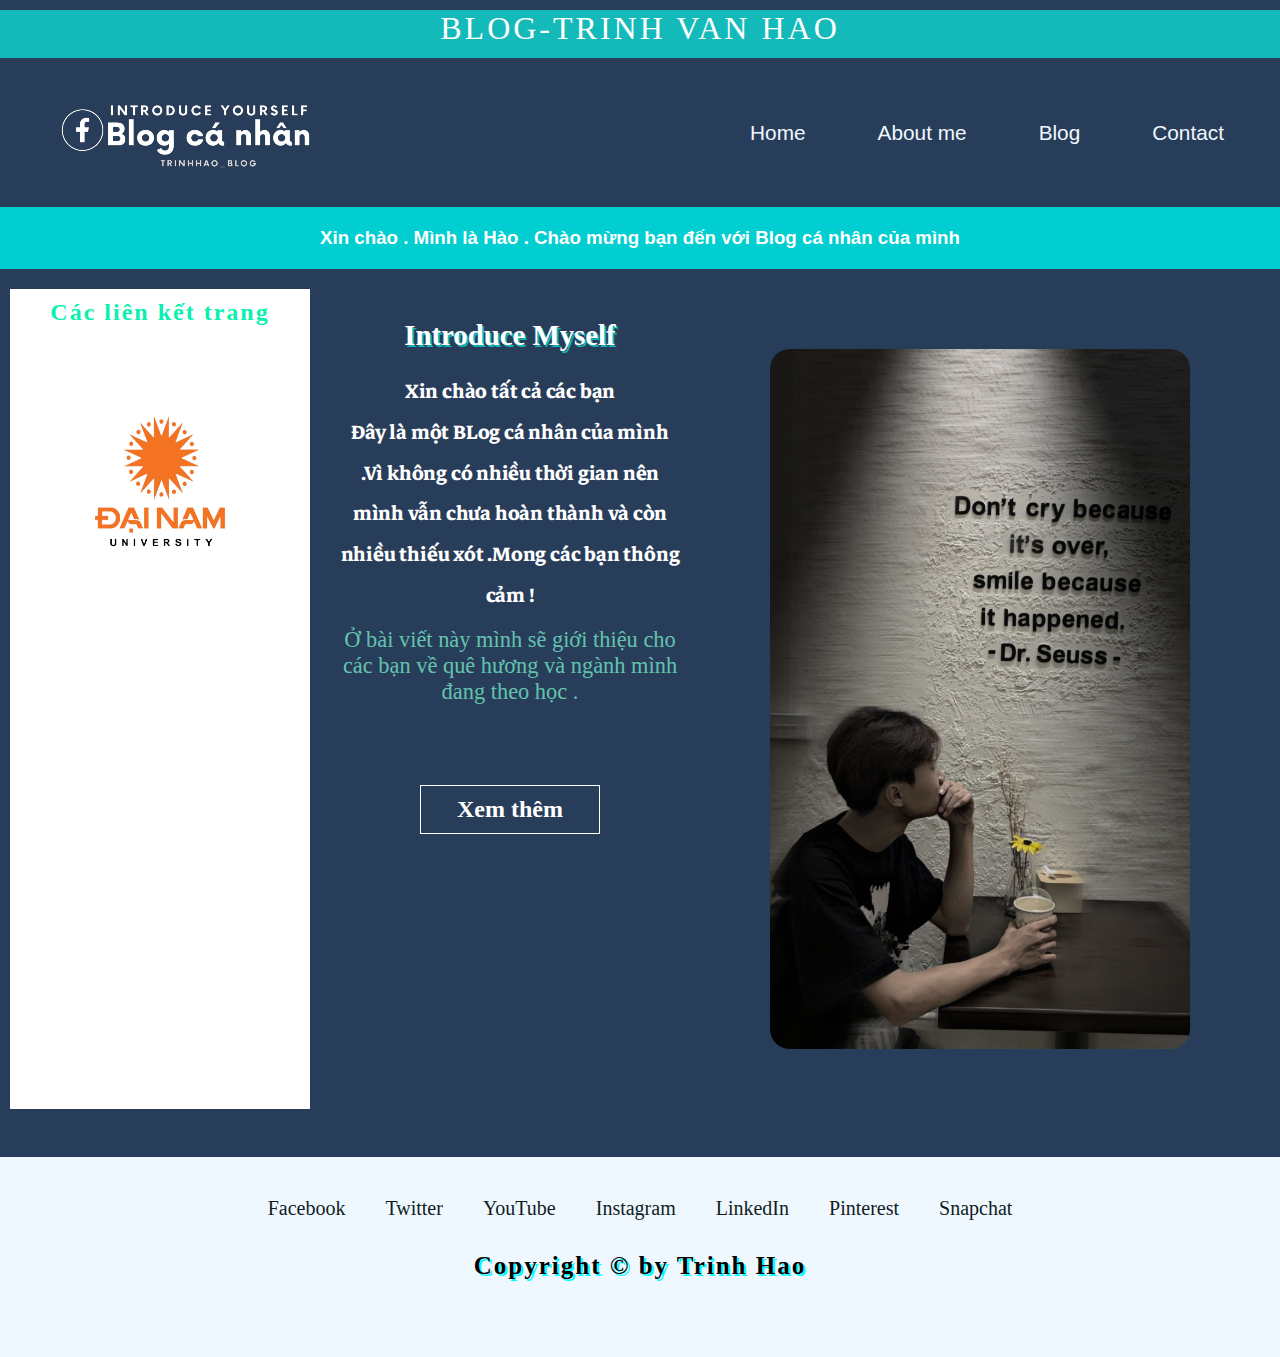
<file: index.html>
<!DOCTYPE html>
<html lang="en">
<head>
    <meta charset="UTF-8">
    <meta http-equiv="X-UA-Compatible" content="IE=edge">
    <meta name="viewport" content="width=device-width, initial-scale=1.0">
    <link rel="preconnect" href="https://fonts.gstatic.com" crossorigin>
<link href="https://fonts.googleapis.com/css2?family=Noto+Sans&display=swap" rel="stylesheet">
<link rel="stylesheet" href="https://cdnjs.cloudflare.com/ajax/libs/font-awesome/6.3.0/css/all.min.css" integrity="sha512-SzlrxWUlpfuzQ+pcUCosxcglQRNAq/DZjVsC0lE40xsADsfeQoEypE+enwcOiGjk/bSuGGKHEyjSoQ1zVisanQ==" crossorigin="anonymous" referrerpolicy="no-referrer" />
<link href="https://fonts.googleapis.com/css2?family=Dancing+Script:wght@400;500;600;700&display=swap" rel="stylesheet"> 
<link href="https://fonts.googleapis.com/css2?family=Anuphan:wght@700&family=Markazi+Text:wght@600&display=swap" rel="stylesheet">
<link href="https://fonts.googleapis.com/css2?family=Anuphan:wght@700&family=Imbue&family=Markazi+Text:wght@600&display=swap" rel="stylesheet">
<link rel="stylesheet" type="text/css" href="main.css" />
<link href="https://fonts.googleapis.com/css2?family=Anuphan:wght@700&display=swap" rel="stylesheet">
    <title>Trinh Van Hao</title>

<body>
    <div class="page">
        <div class="linepage">BLog-Trinh Van Hao</div>
        <nav class="header__navbar">
            <div class="navigation_wrapper">
                <ul class="header_navbar-list">
                    <li class="header_navbar-item-logo ">
                        
                        <a class="header_navbar-item--link" href="#">
                            <img src="Sanchoz (2).png">

                        </a>
                       
                    </li>
                    <li class="header_navbar-item ">
                        <a class="header_navbar-item--link" href="index.html">Home</a>
                       
                    </li>
                    <li class="header_navbar-item ">
                        <a class="header_navbar-item--link "href="gioithieu.html">About me</a>
                    </li>
                    <li class="header_navbar-item ">
                        <a class="header_navbar-item--link "href="#">Blog</a>
                        </li>
                    <li class="header_navbar-item ">
                        <a class="header_navbar-item--link "href="#">Contact</a>
                        </li>
                        </ul>
    </div>
    </nav>
    <div class="wrapper">
        <!-- Header -->
        <div class="site__content-header">
            <h3> Xin chào . Mình là Hào . Chào mừng bạn đến với Blog cá nhân của mình</h3>
        </div>
        <!-- Các link liên kết trang -->
        <div class="site__content-main">
            <div class="site__content-main--side-link">
                <h2>Các liên kết trang</h2>
                <div class="link-list">
                 <div class="link-list-item">
                    <a class="link" href="">
                        <img width="300px" height="250px" src="dainam-removebg-preview.png">
                    </a>
                    

                 </div>
                 <div class="link-list-item">
                    <a class="link" href="https://www.facebook.com/trinhhao142.hayyier">
                        <i class="font-icon fa-brands fa-facebook fa-2xl"></i>
                    </a>
                    
                 </div>
                 <div class="link-list-item">
                    <a class="link" href="tel:0866977653">
                        <i class="font-icon fa-solid fa-phone-volume fa-2xl"></i>
                    </a>
                    
                 </div>
                 <div class="link-list-item">
                    <a class="link" href="mailto:haotrinh142@gmail.com">
                        <i class="font-icon fa-solid fa-envelope fa-2xl"></i>
                    </a>
                    
                 </div>
                </div>
            </div>
            <!-- Nội dung giới thiệu bản thân -->
            <div class="site__content-main--side-intro">
                <div class="site__content-main--side-post">
                <h3>Introduce Myself</h3>
                <div class="post-cards__content">
                  <ul class="post-cards__content-item">
                      <li class="post-cards__content-li">
                          <!-- <div class="card-id-image">
                              <a class="card-id-link" href="#">
                                  <img src="z4288346733271_b3ceb5cd6aeb5e14bc511980a689e803.jpg">
                              </a>
                          </div> -->
                          <div class="card-id-content">
                              <!-- <p class="type">Projects</p> -->
                                  <a class="card-id-title-link" href="#" data-acsb-clickable="true" data-acsb-navigable="true" data-acsb-now-navigable="true">
                                      <h4 class="card-id-title-link-hover" role="heading" aria-level="3">Xin chào tất cả các bạn <br>Đây là một BLog cá nhân của mình .Vì không có nhiều thời gian nên mình vẫn chưa hoàn thành và còn nhiều thiếu xót .Mong các bạn thông cảm !</h4></a>
                                  <p class="excerpt">Ở bài viết này mình sẽ giới thiệu cho các bạn về quê hương và ngành mình đang theo học .</p>
                                  <p class="title">
                   
    
                                </p>
                              </div>
                      </li>
                      
                      
  
                  </ul>
                </div>
                <div class="post-cards-expand">
                  <a class="card-id-link" href="gioithieu.html"><h2><span>Xem thêm</span></h2></a>
                  
                </div>
              </div>
          </div>
          <!-- Avartar -->
            <div class="site__content-main--mid">
                <div class="site__content-main--mid-image">
                    <div class="container">
                        <div class ="gallery-display-area">
                            <!-- <div class="gallery-wrap">
                            
                              
                            <div class="image">
                                <img width="1080" height="820" src="C:\Users\Admin\OneDrive\Hình ảnh\z4288351142155_50fde8fa269d83c5b7bae0caf2fd04cc.jpg" alt="">
                            </div>
                            <div class="image">
                                <img width="1080" height="820" src="C:\Users\Admin\OneDrive\Hình ảnh\z4288346772709_a118ea81a8b0538cbcb98fa60890e225.jpg" alt="">
                            </div>
                            <div class="image">
                                <img width="1080" height="820" src="C:\Users\Admin\OneDrive\Hình ảnh\z4288346765554_4263c7ddb9b56c07b405c35b6b228ddb.jpg" alt="">
                            </div>
                            <div class="image">
                                <img width="1080" height="820" src="C:\Users\Admin\OneDrive\Hình ảnh\z4288351134325_f2097867f5115c994c01ccf29ce82e6b.jpg" alt="img of Hao">
                            </div> -->
                            <div class="image">
                                <img width="1080" height="820" src="z4288338890315_2c5158bbbd09a4816aa5c220a3b0239f.jpg" alt="">
                            </div>
                    
                            </div>
                        </div>
                        </div>
            </div>
            </div>
            
       
        </div>
        <!-- Footer -->
        <div class="site__content-footer">
            <ul class="footer-line-info-item">
                <li>
                    <a href="" disablewebedit="True" class="footer-social__link" target="_blank">
                        <i class="fa-brands fa-facebook fa-lg"></i>
                        <span class="element-invisible">Facebook</span>
                    </a>
                </li>
                <li>
                    <a href="" disablewebedit="True" class="footer-social__link" target="_blank">
                        <i class="fa-brands fa-square-twitter fa-lg"></i> 
                         <span class="element-invisible">Twitter</span>
                    </a>
                </li>
                <li>
                    <a href="" disablewebedit="True" class="footer-social__link" target="_blank">
                        <i class="fa-brands fa-youtube fa-lg"></i>
                        <span class="element-invisible">YouTube</span>
                    </a>
                </li>
                <li>
                    <a href="" disablewebedit="True" class="footer-social__link" target="_blank">
                        <i class="fa-brands fa-instagram fa-lg"></i> 
                        <span class="element-invisible">Instagram</span>
                    </a>
                </li>
                <li>
                    <a href="" disablewebedit="True" class="footer-social__link" target="_blank"> 
                        <i class="fa-brands fa-linkedin fa-lg"></i>
                        <span class="element-invisible">LinkedIn</span>
                    </a>
                </li>
                <li>
                    <a href="" disablewebedit="True" class="footer-social__link" target="_blank"> 
                        <i class="fa-brands fa-pinterest fa-xl"></i>
                        <span class="element-invisible">Pinterest</span>
                    </a>
                </li>
                <li>
                    <a href="" disablewebedit="True" class="footer-social__link" target="_blank"> 
                        <i class="fa-brands fa-square-snapchat fa-lg"></i>
                         <span class="element-invisible">Snapchat</span>
                    </a>
                </li>
            </ul>
                 <h3>Copyright &copy; by Trinh Hao</h3>
        </div>
</body>
</html>
</file>
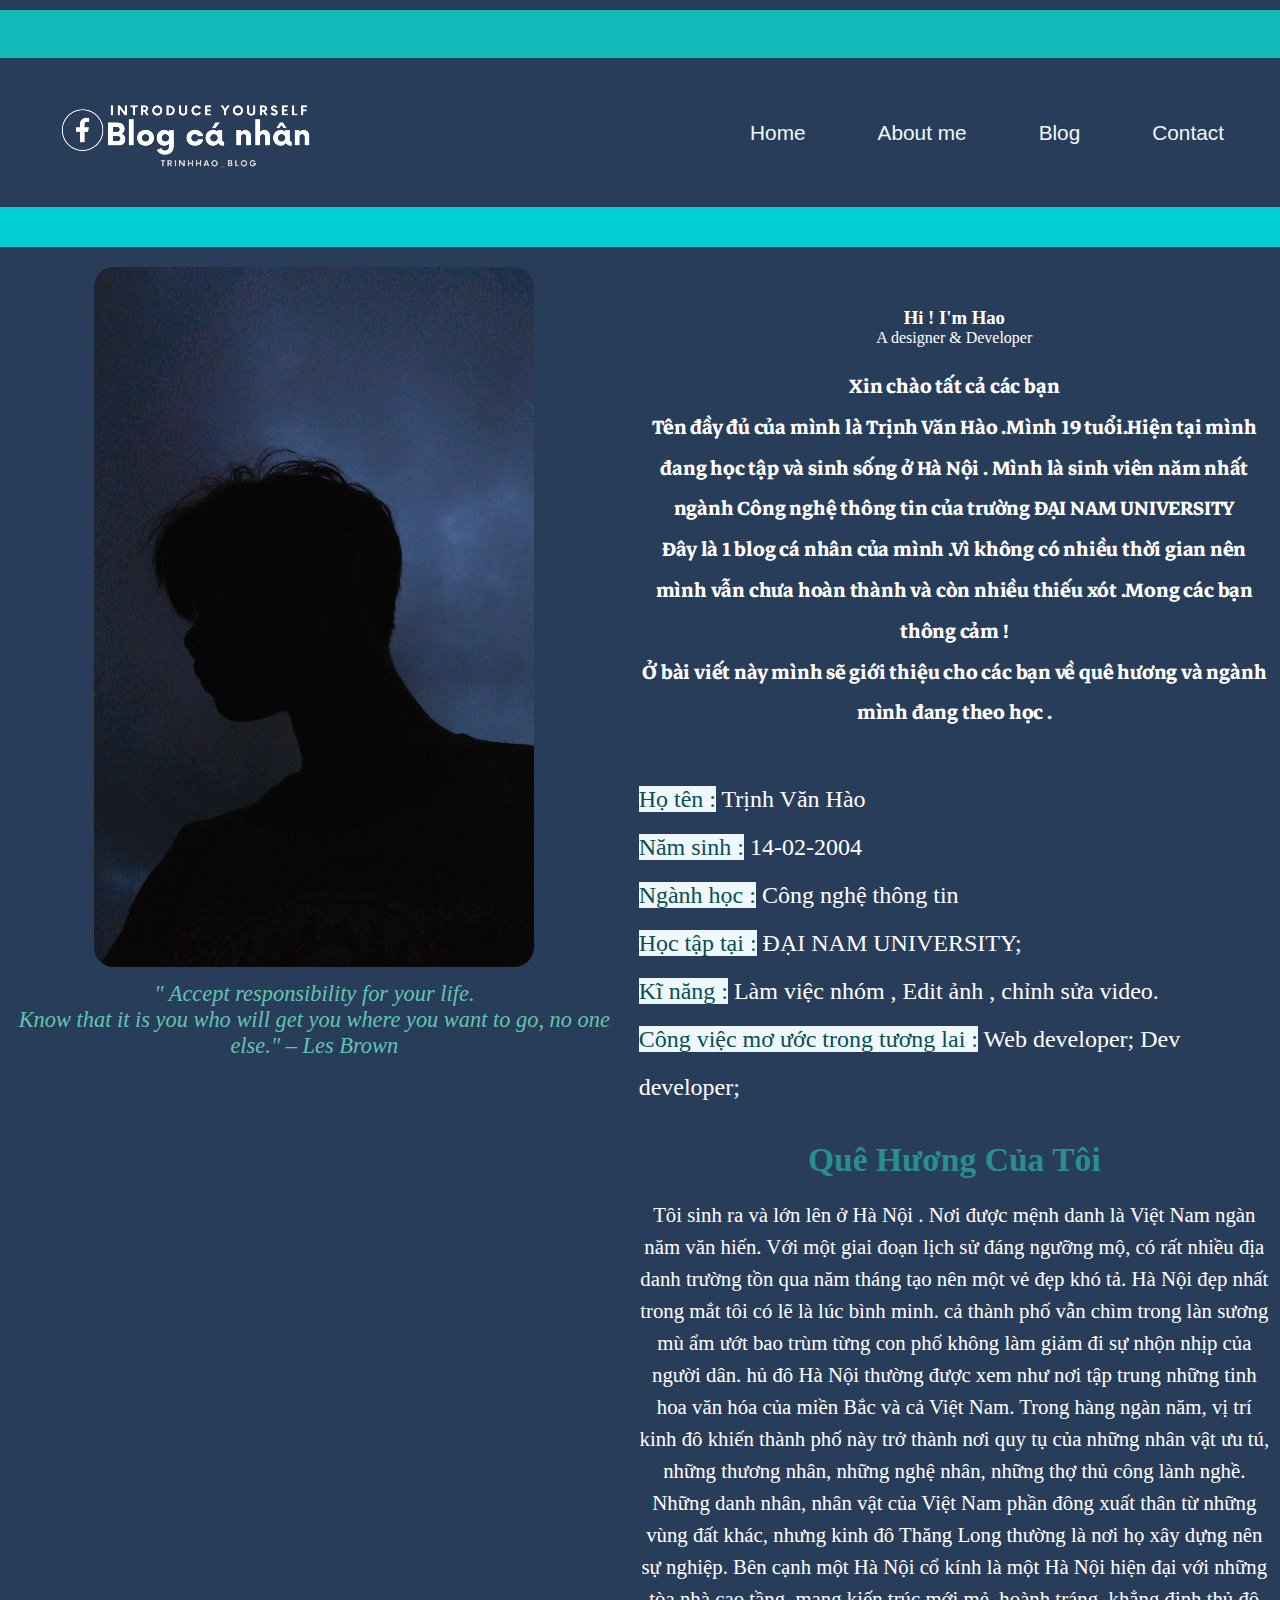
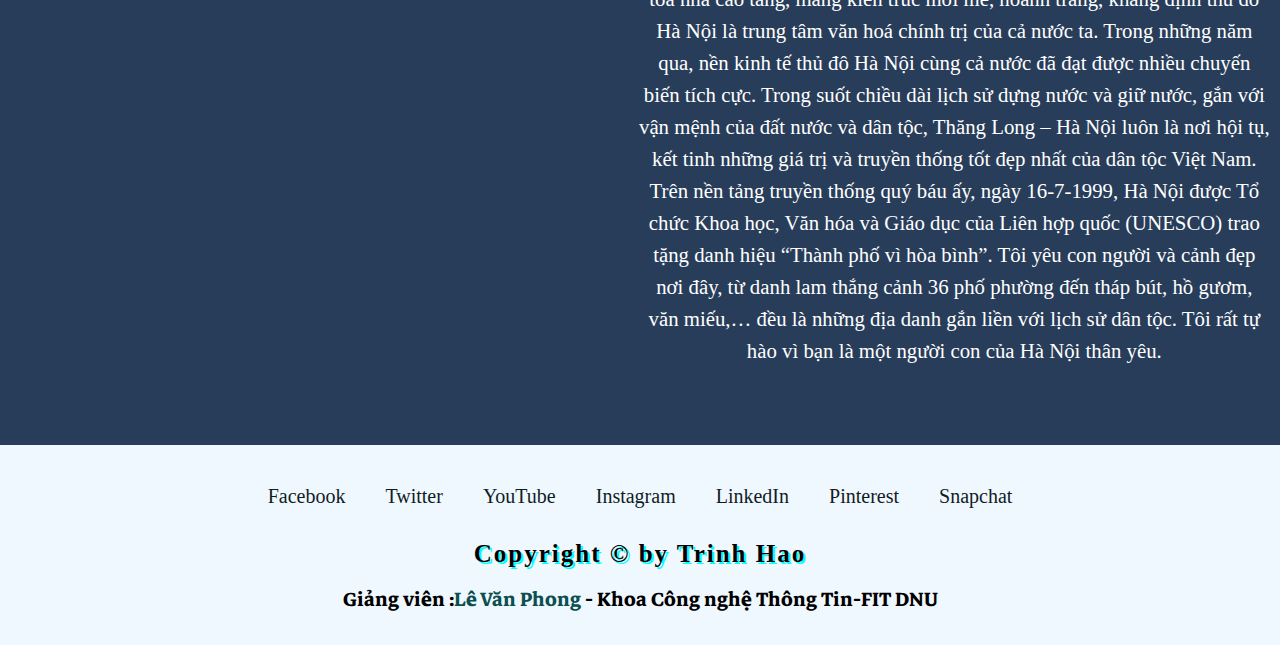
<file: gioithieu.html>
<!DOCTYPE html>
<html lang="en">
<head>
    <meta charset="UTF-8">
    <meta http-equiv="X-UA-Compatible" content="IE=edge">
    <meta name="viewport" content="width=device-width, initial-scale=1.0">
    <link rel="preconnect" href="https://fonts.gstatic.com" crossorigin>
<link href="https://fonts.googleapis.com/css2?family=Noto+Sans&display=swap" rel="stylesheet">
<link rel="stylesheet" href="https://cdnjs.cloudflare.com/ajax/libs/font-awesome/6.3.0/css/all.min.css" integrity="sha512-SzlrxWUlpfuzQ+pcUCosxcglQRNAq/DZjVsC0lE40xsADsfeQoEypE+enwcOiGjk/bSuGGKHEyjSoQ1zVisanQ==" crossorigin="anonymous" referrerpolicy="no-referrer" />
<link href="https://fonts.googleapis.com/css2?family=Dancing+Script:wght@400;500;600;700&display=swap" rel="stylesheet"> 
<link href="https://fonts.googleapis.com/css2?family=Anuphan:wght@700&family=Markazi+Text:wght@600&display=swap" rel="stylesheet">
<link href="https://fonts.googleapis.com/css2?family=Anuphan:wght@700&family=Imbue&family=Markazi+Text:wght@600&display=swap" rel="stylesheet">
<link rel="stylesheet" type="text/css" href="main.css" />
<link rel="stylesheet" type="text/css" href="introduce_myself.html" />
<link href="https://fonts.googleapis.com/css2?family=Anuphan:wght@700&display=swap" rel="stylesheet">
    <title>About me -Trinh Van Hao</title>
    <style>
        .site__content-main--side{
            padding:10px;
            flex-basis: 60%;
        }
        .title{
            text-align: left;
            line-height: 3rem;
            color:white;
            font-size: 1.5rem
        }
        .card-id-title-link{
            color:white;
        }
        .title-ct{
            font-size: 1.3rem;
            line-height: 2rem;
        }
        .content-hometown{
            margin-top: 20px;
        }
        .content-hometown-header {
            padding:10px;
            margin-bottom: 10px;
            font-size:1.4rem;
            color:rgb(41, 142, 142);
        
        }
        mark{
            color:rgb(12, 79, 79);
            background-color: aliceblue;
        }
        .excerpt{
            font-style:italic;}
    </style>
</head>
<body>
    <div class="page">
        <div class="linepage"></div>
        <nav class="header__navbar">
            <div class="navigation_wrapper">
                <ul class="header_navbar-list">
                    <li class="header_navbar-item-logo ">
                        
                        <a class="header_navbar-item--link" href="#">
                            <img src="Sanchoz (2).png">

                        </a>
                       
                    </li>
                    <li class="header_navbar-item ">
                        <a class="header_navbar-item--link" href="index.html">Home</a>
                       
                    </li>
                    <li class="header_navbar-item ">
                        <a class="header_navbar-item--link "href="#">About me</a>
                    </li>
                    <li class="header_navbar-item ">
                        <a class="header_navbar-item--link "href="#">Blog</a>
                        </li>
                    <li class="header_navbar-item ">
                        <a class="header_navbar-item--link "href="#">Contact</a>
                        </li>
                        </ul>
    </div>
    </nav>
    <div class="site__content-header">
        <h3></h3>
    </div>
    <div class="site__content-main">
        <div class="site__content-main--mid">
            <div class="site__content-main--mid-image">
                <img src="z4288346553346_d0d0bbdf37d2ff7e1e49918bd88e6fb7.jpg">
                 <p class="excerpt">" Accept responsibility for your life. <br>Know that it is you who will get you where you want to go, no one else." – Les Brown </p>
        </div>
        </div>
        <div class="site__content-main--side">
          <div class="site__content-main--side-post">
          <h3>Hi ! I'm Hao</h3>
          <p>A designer & Developer</p>
          <div class="post-cards__content">
            <ul class="post-cards__content-item">
                <li class="post-cards__content-li">
                    <!-- <div class="card-id-image">
                        <a class="card-id-link" href="#">
                            
                        </a>
                    </div> -->
                    <div class="card-id-content">
                        <!-- <p class="type">Projects</p> -->
                            <a class="card-id-title-link" href="" data-acsb-clickable="true" data-acsb-navigable="true" data-acsb-now-navigable="true">
                                <h4 class="card-id-title-link-hover" role="heading" aria-level="3">Xin chào tất cả các bạn <br>Tên đầy đủ của mình là Trịnh Văn Hào .Mình 19 tuổi.Hiện tại mình đang học tập và sinh sống ở Hà Nội . Mình là sinh viên năm nhất ngành Công nghệ thông tin của trường ĐẠI NAM UNIVERSITY
                                 <br>Đây là 1 blog cá nhân của mình .Vì không có nhiều thời gian nên mình vẫn chưa hoàn thành và còn nhiều thiếu xót .Mong các bạn thông cảm !
                                 <br>Ở bài viết này mình sẽ giới thiệu cho các bạn về quê hương và ngành mình đang theo học .
                                 <br><br>
                                </h4></a>

                            <p class="title">
                                <mark >Họ tên :</mark> Trịnh Văn Hào<br>
                                <mark>Năm sinh :</mark> 14-02-2004<br>
                                <mark>Ngành học :</mark> Công nghệ thông tin <br>
                                <mark>Học tập tại :</mark> ĐẠI NAM UNIVERSITY;<br>
                                <mark>Kĩ năng :</mark> Làm việc nhóm , Edit ảnh , chỉnh sửa video.<br>
                                <mark>Công việc mơ ước trong tương lai :</mark> Web developer; Dev developer;
                            </p>
                            <div class="content-hometown"></div>
                            <div class="content-hometown-header"><h2><span>Quê Hương Của Tôi</span></h2></div>
                            <p class="title-ct">
                                <span>Tôi sinh ra và lớn lên ở Hà Nội . Nơi được mệnh danh là Việt Nam ngàn năm văn hiến. 
                                    Với một giai đoạn lịch sử đáng ngưỡng mộ, có rất nhiều địa danh trường tồn qua năm tháng tạo nên một vẻ đẹp khó tả. Hà Nội đẹp nhất trong mắt tôi có lẽ là lúc bình minh. cả thành phố vẫn chìm trong làn sương mù ẩm ướt bao trùm từng con phố không làm giảm đi sự nhộn nhịp của người dân. 
                                    
                                    hủ đô Hà Nội thường được xem như nơi tập trung những tinh hoa văn hóa của miền Bắc và cả Việt Nam. Trong hàng ngàn năm, vị trí kinh đô khiến thành phố này trở thành nơi quy tụ của những nhân vật ưu tú, những thương nhân, những nghệ nhân, những thợ thủ công lành nghề. Những danh nhân, nhân vật của Việt Nam phần đông xuất thân từ những vùng đất khác, nhưng kinh đô Thăng Long thường là nơi họ xây dựng nên sự nghiệp.

                                    Bên cạnh một Hà Nội cổ kính là một Hà Nội hiện đại với những tòa nhà cao tầng, mang kiến trúc mới mẻ, hoành tráng, khẳng định thủ đô Hà Nội là trung tâm văn hoá chính trị của cả nước ta. Trong những năm qua, nền kinh tế thủ đô Hà Nội cùng cả nước đã đạt được nhiều chuyến biến tích cực.
                                    
                                    Trong suốt chiều dài lịch sử dựng nước và giữ nước, gắn với vận mệnh của đất nước và dân tộc, Thăng Long – Hà Nội luôn là nơi hội tụ, kết tinh những giá trị và truyền thống tốt đẹp nhất của dân tộc Việt Nam. Trên nền tảng truyền thống quý báu ấy, ngày 16-7-1999, Hà Nội được Tổ chức Khoa học, Văn hóa và Giáo dục của Liên hợp quốc (UNESCO) trao tặng danh hiệu “Thành phố vì hòa bình”.
                                     Tôi yêu con người và cảnh đẹp nơi đây, từ danh lam thắng cảnh 36 phố phường đến tháp bút, hồ gươm, văn miếu,… đều là những địa danh gắn liền với lịch sử dân tộc. Tôi rất tự hào vì bạn là một người con của Hà Nội thân yêu.</span>
                            </p>

                            
                        </div>
                </li>
                
                

            </ul>
          </div>
          <!-- <div class="post-cards-expand">
            <a class="card-id-link" href="#"><h2><span>Tìm hiểu thêm về mình</span></h2></a>
            
          </div> -->
        </div>
    </div>
    </div>
 <div class="site__content-footer">
        <ul class="footer-line-info-item">
            <li>
                <a href="" disablewebedit="True" class="footer-social__link" target="_blank">
                    <i class="fa-brands fa-facebook fa-lg"></i>
                    <span class="element-invisible">Facebook</span>
                </a>
            </li>
            <li>
                <a href="" disablewebedit="True" class="footer-social__link" target="_blank">
                    <i class="fa-brands fa-square-twitter fa-lg"></i> 
                     <span class="element-invisible">Twitter</span>
                </a>
            </li>
            <li>
                <a href="" disablewebedit="True" class="footer-social__link" target="_blank">
                    <i class="fa-brands fa-youtube fa-lg"></i>
                    <span class="element-invisible">YouTube</span>
                </a>
            </li>
            <li>
                <a href="" disablewebedit="True" class="footer-social__link" target="_blank">
                    <i class="fa-brands fa-instagram fa-lg"></i> 
                    <span class="element-invisible">Instagram</span>
                </a>
            </li>
            <li>
                <a href="" disablewebedit="True" class="footer-social__link" target="_blank"> 
                    <i class="fa-brands fa-linkedin fa-lg"></i>
                    <span class="element-invisible">LinkedIn</span>
                </a>
            </li>
            <li>
                <a href="" disablewebedit="True" class="footer-social__link" target="_blank"> 
                    <i class="fa-brands fa-pinterest fa-xl"></i>
                    <span class="element-invisible">Pinterest</span>
                </a>
            </li>
            <li>
                <a href="" disablewebedit="True" class="footer-social__link" target="_blank"> 
                    <i class="fa-brands fa-square-snapchat fa-lg"></i>
                     <span class="element-invisible">Snapchat</span>
                </a>
            </li>
        </ul>
             <h3>Copyright &copy; by Trinh Hao</h3>
     <h4>Giảng viên :<mark>Lê Văn Phong</mark> - Khoa Công nghệ Thông Tin-FIT DNU </h4>
    </div>





    
</body>
</html>
</file>
<file: main.css>
*{
    margin:0;
    padding:0;
}
body{
   
    background-color: #283d5a;
    color:white
}
.linepage{
    height: 48px;
    width:100%;
    background-color: rgb(20, 186, 186);
    margin-top: 10px;
    text-transform: uppercase;
    letter-spacing: 3px;
    text-align: center;
    font-size:2rem;
    
}
.header_navbar-list{
    display:flex;
    justify-content:space-around ;
    align-items: center;
    padding:20px;
    
}
.header__navbar{
    
    
    width: 100%;
}
.header_navbar-item{
  
   
    list-style: none;
    
}
.header_navbar-item-logo{
    margin-right: 20rem; 
     list-style: none;
}
.header_navbar-item--link{
    text-decoration: none;
    color:aliceblue;
    font-size: 1.3rem;
    font-weight: 100;
    font-family: unit,sans-serif;
    padding:20px;
    
}
.header_navbar-item--link:hover{
 
      color:aqua;
      font-size: 1.5rem;
      transition: all .2s ease-in;
}
.wrapper{
    
    margin:0px auto;
}
.site__content-header{
    background-color: darkturquoise;
    padding:20px;
}
.site__content-main{
    display:flex;
  justify-content: center;
  margin-top:20px;
  text-align: center;
}
.site__content-main--side-link{
    flex-basis:200px;
}

.site__content-main--side-intro{
    flex-basis: 50%;
}
.site__content-main--side-mid{
    flex-basis: 20%;
}
.site__content-main--mid-image img{
    width: 70%;
    object-fit: cover;
    height: 700px;
    border-radius: 20px;
}
.site__content-header{
    text-align: center;
}
.container{
           
           display: flex;
           justify-content: center;
           text-align: center;
           flex-direction: column;
        }
        .gallery-display-area{
            overflow: hidden;
            width: 600px;
            height: 820px;
            margin:0 auto;
        }
        .gallery-wrap{
            width: 500%;
            
            animation: slideshow 16s infinite;
        }
        .image{
               float:left;
               height: 820px;
               width: 600px;
               display:flex;
               justify-content: center;
               align-items: center; 
               /* -webkit-box-reflect:below 1px 
               -webkit-gradient(linear, right top , right bottom form(transparent, to (rgba(255,255,255,0.3))))
        } */
    }
        @keyframes slideshow {
            20%{
                margin-left:0%;
            }
            30%{
                margin-left:-100%;
            }
            40%{
                margin-left:-100%;
            }
            50%{
                margin-left:-200%;
            }
            60%{
                margin-left:-200%;
            }
            70%{
                margin-left:-300%;
            }
            80%{
                margin-left:-300%;
            }

            90%{
                margin-left:-400%;
            }

            100%{
                margin-left:-400%;
            }


            
        }
.post-cards__content{

}
.post-cards__content-item{
    
}
.post-cards__content-li{
    display: flex;
    flex-direction: column;
}
.post-cards__content-li img{
    width: 70%;
    height: 400px;
    object-fit: fill;
}
.site__content-main--side-post{
    margin-top:30px;
    position: relative;
}
.post-cards__content{
    margin: 20px 0;
}
.site__content-main--side-intro li{
    list-style: none;

}
.site__content-main--side-intro{
    padding-left:30px;
}
.site__content-header h3{
    font-family: unit,sans-serif;
}
.site__content-main--side-intro a{
    text-decoration: none;
    color:white;
}
.site__content-main--side-intro h3{
    font-size:1.8rem;
    font-weight: 700;
    text-shadow: 2px 2px rgb(15, 182, 182);
}
.excerpt{
    padding-top:10px;
    font-size: 1.4rem;
    font-weight: 100;
    color:rgba(127, 255, 212, 0.711);
    
}
.card-id-title-link{
    text-decoration: none;
    font-family: unit,sans-serif;
    font-style: normal;
    font-weight: 500;
    line-height: 1.16;
    color: #000;
    transition: color .3s ease;
    font-size: 1.3rem;
    letter-spacing: -.01em;
}
h4{
    font-size: 1.7rem;
    line-height: 1.5;
    font-weight: 700;
    
    
    font-family: 'Markazi Text', serif; 
}

.card-id-title-link-hover::after{
    content: "";
    position: absolute;
    bottom:-5px;
    height:4px;
    width:100%;
    left:0;
    background-color: aqua;
    transition: 0.3s  ease-in-out ;
    transform: scaleX(0);
}
.card-id-title-link-hover:hover:after{
    transform: scaleX(1);
    
}
.card-id-title-link:hover{
    color: rgb(68, 151, 222);
}
.card-id-title-link-hover{
    position: relative;
}
.post-cards-expand{
   margin:80px;
   background-color: transparent;
   border:1px solid ;
   outline:none;
   position: relative;
   padding:10px 0;
}
.post-cards-expand:before{
    content:"";
    position: absolute;
    top:0;
    left:0;
    height:100%;
    width:0;
    background-color: #6A5AF9;
    z-index:-1;
    transition:width 1s ease-in ;
}
.post-cards-expand:hover:before{
    width:100%;
    
}
.post-cards-expand .card-id-link a {
    padding: 20px 0;
}
.site__content-footer{
    text-align: center;
    align-items: center;
    width: 100%;
    height:200px;
    background-color: aliceblue;
    color:#000;
    margin-top:48px;
}
.site__content-footer h3{
       line-height: 2rem;
       letter-spacing: 2px;
       padding:10px;
       font-size:25px;
       text-shadow: 2px 2px aqua;
}
.navigation_wrapper{
    background-image: url("C:/Users/Admin/OneDrive/Hình ảnh/bg-web-introduce.png");
    background-size: fill;
    background-repeat: no-repeat;

    background-attachment: fixed;
}
.footer-line-info-item{
    display: flex;
    justify-content: center;
}
.footer-line-info-item li a {
      text-decoration: none;
      font-size: 20px;
      color:rgb(16, 29, 31);
      transition: all 0.2s ease-in;
}
.footer-line-info-item li{
    list-style: none;
    margin-top:20px;
    padding: 20px;

}
.footer-line-info-item li:hover .footer-social__link{
    font-size: 30px;
    color:#16c8c8;
    
}
.footer-line-info-item li{
    transition: pate 0.3s ease-in;
}
.site__content-main--side-link {
    padding-top:10px;
    font-size: 1rem;
    font-weight: 100;
    letter-spacing: 2px;
    color:rgb(10, 240, 175);
    background-color: #ffffff;
    margin-left: 10px;
}
.link-list{
    display: flex;
    justify-content: center;
    flex-direction: column;
}
.link-list-item{
    padding: 30px 0 ;
    font-size:30px;
   
}
.font-icon{
    color:#232020e7;
     transition: all 0.2s ease-in;
}
.link-list-item:hover .font-icon{
    color:aqua;
    font-size: 70px;
}
.title{
    text-align: none;
    align-items: none;
}
</file>
